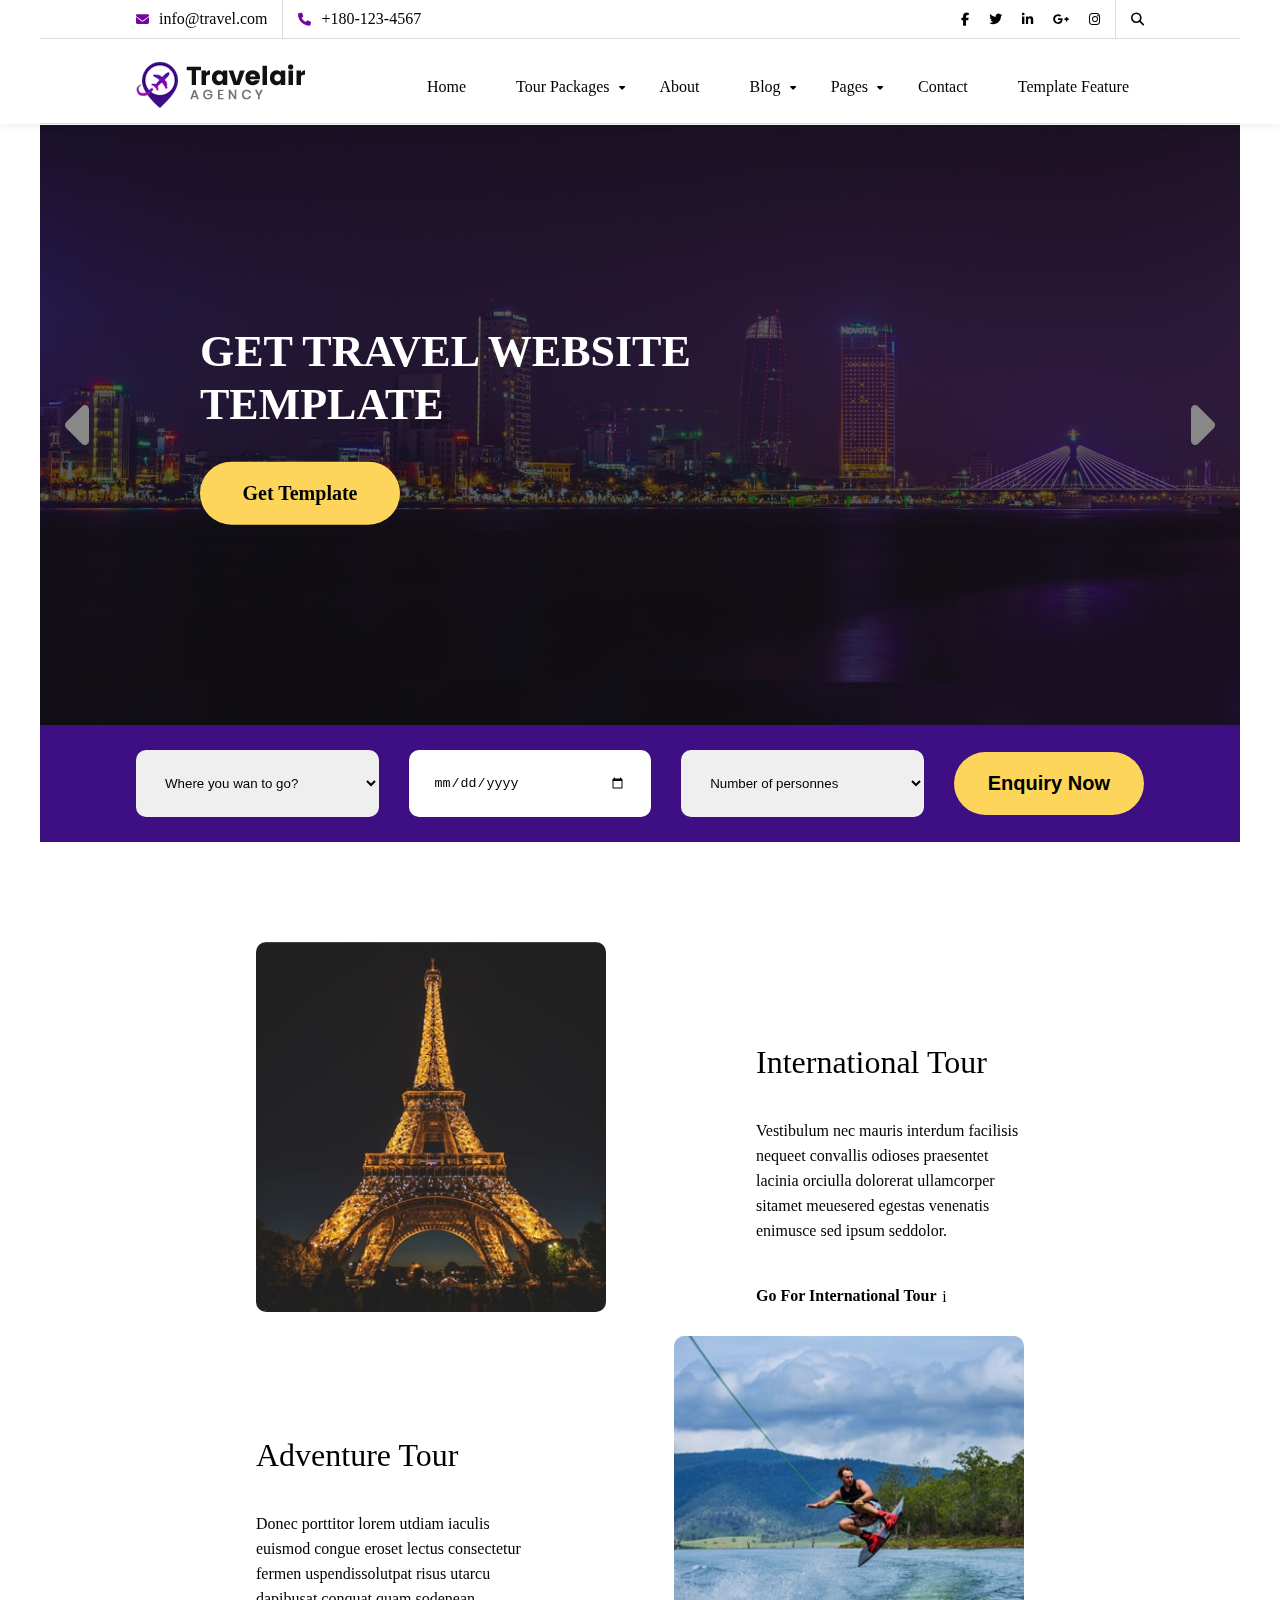
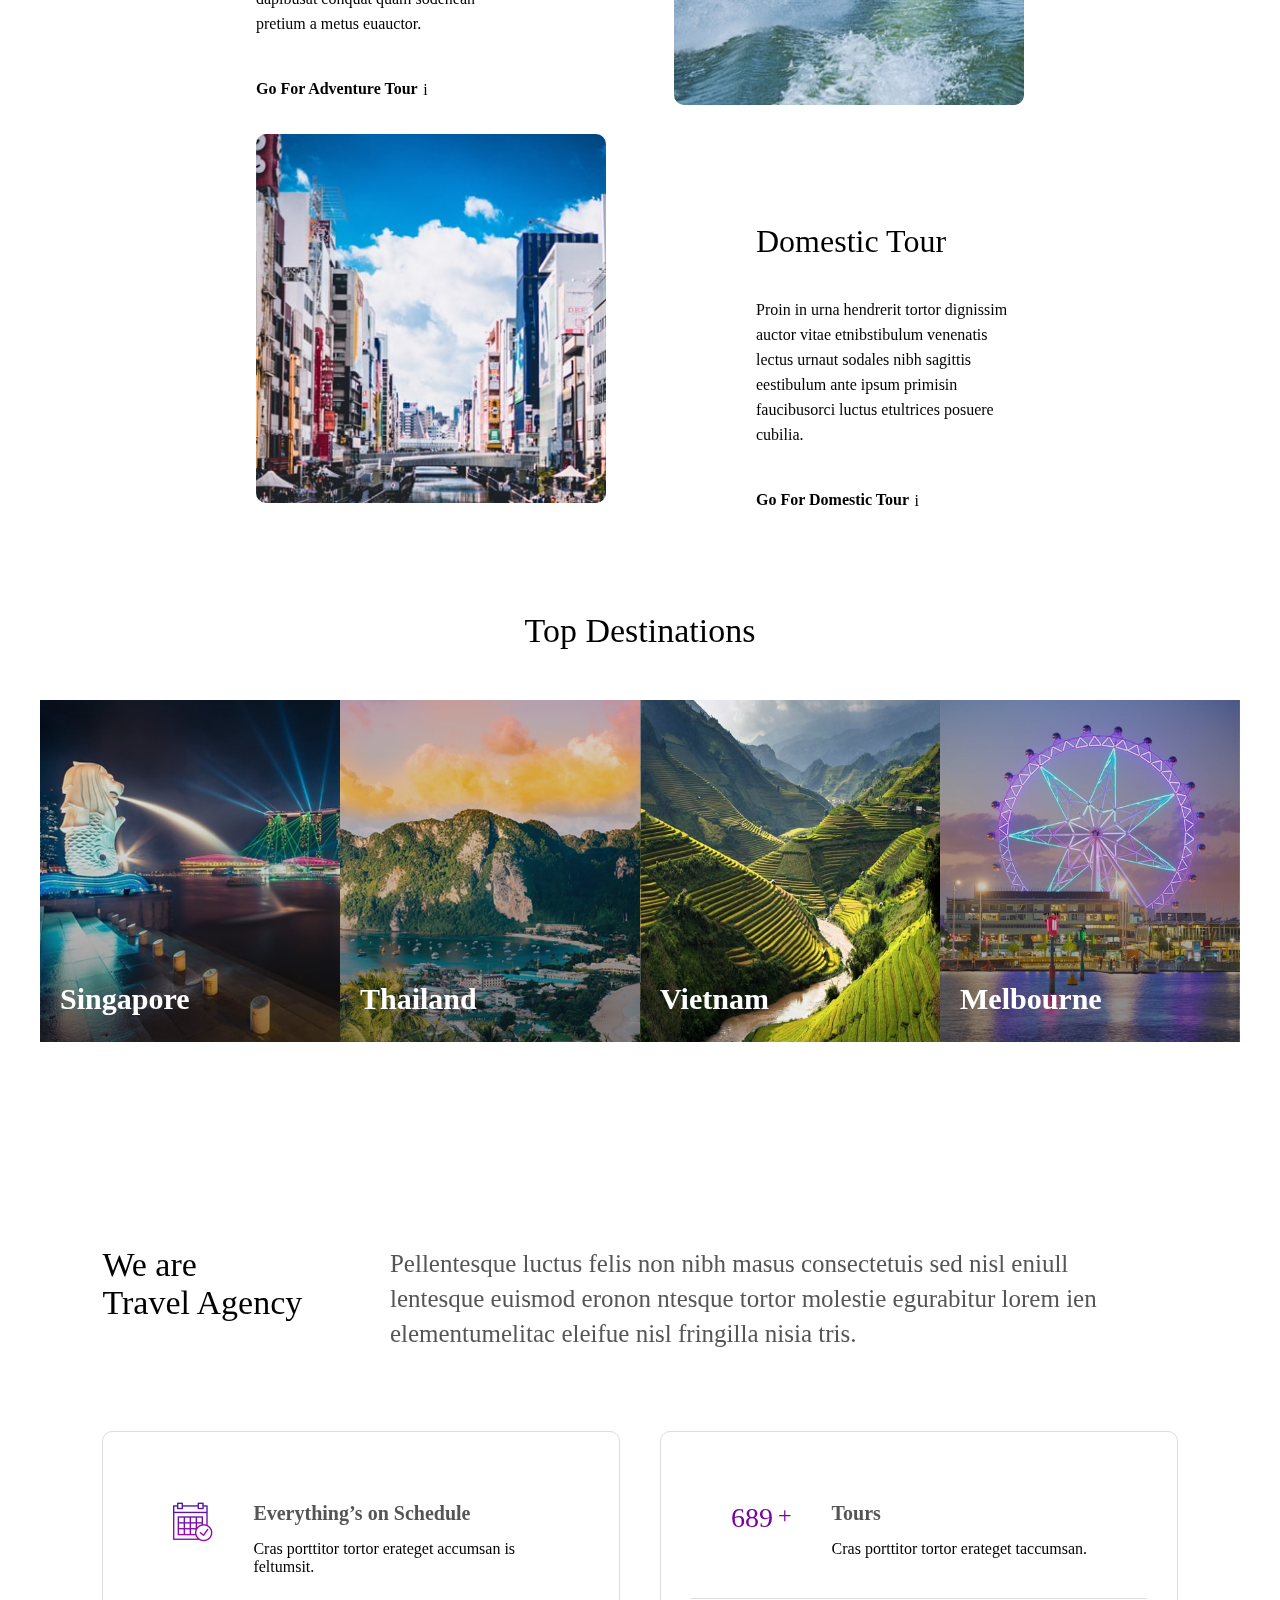
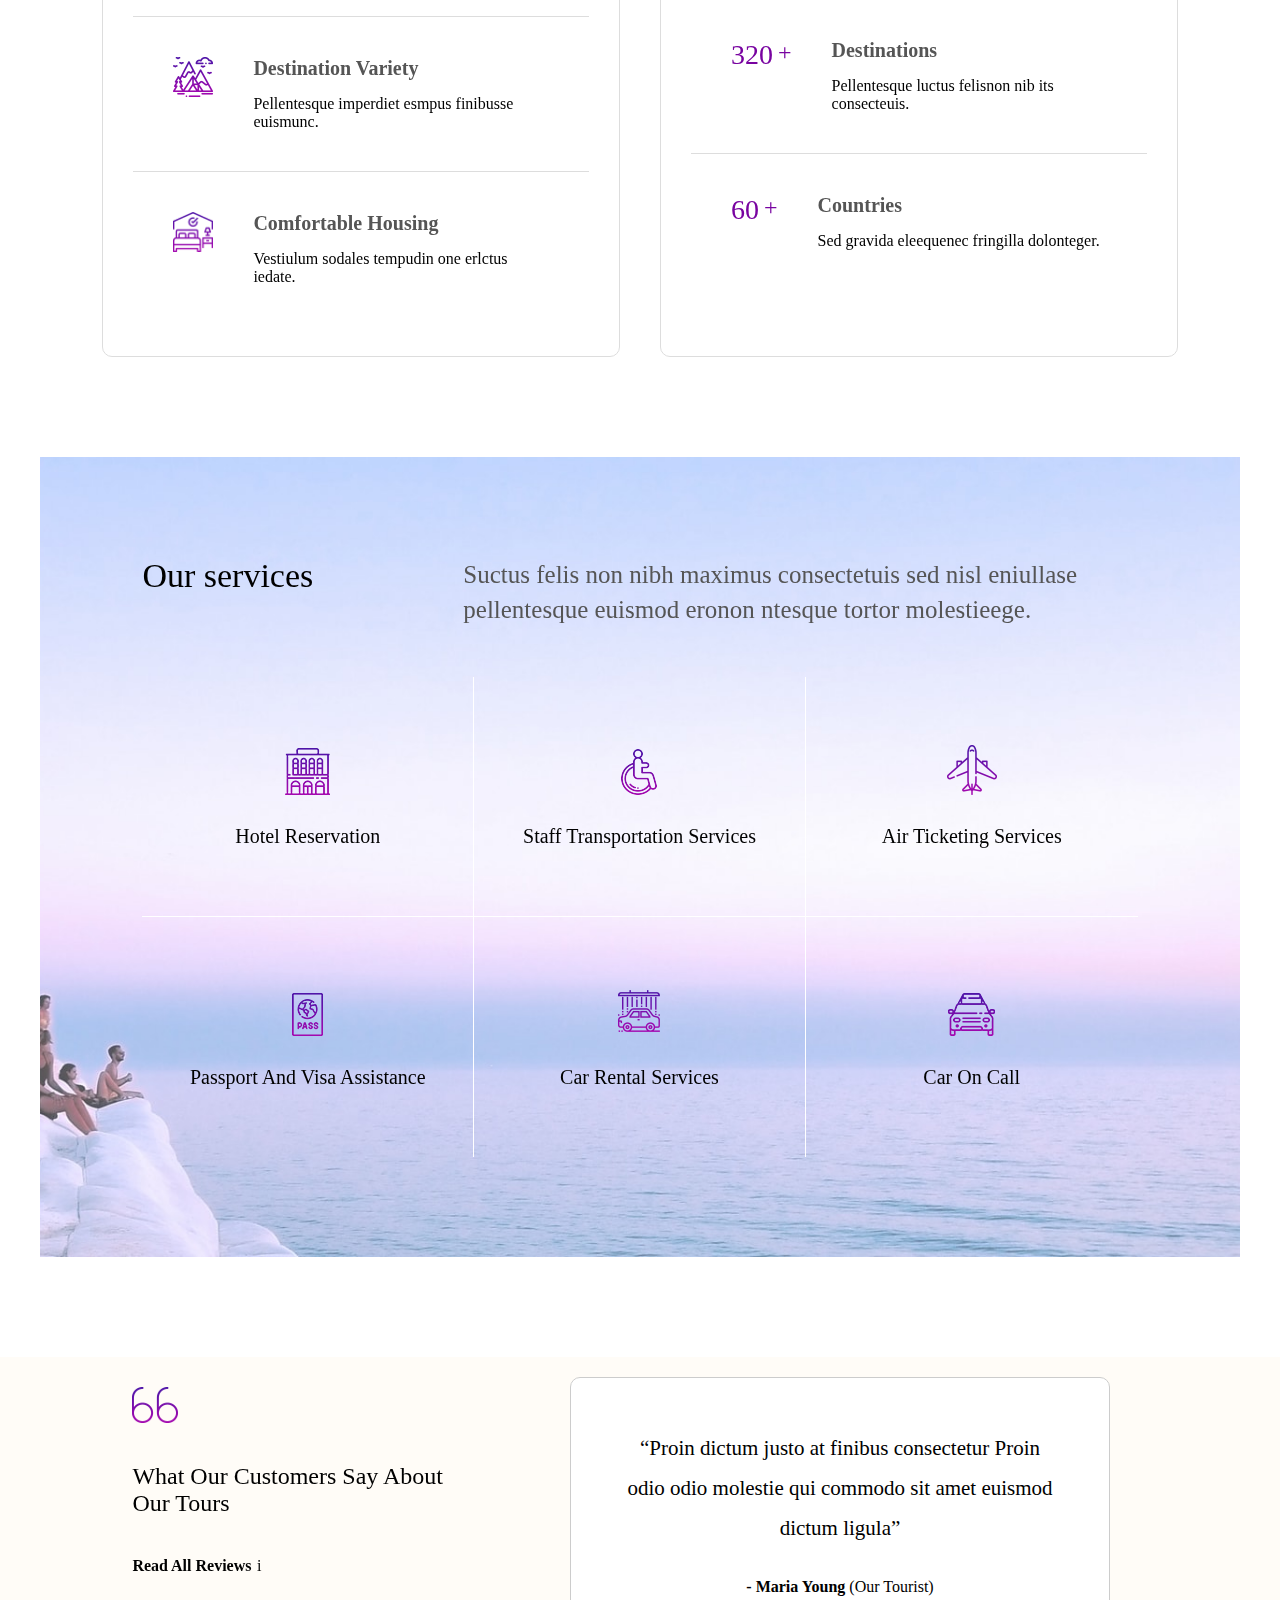
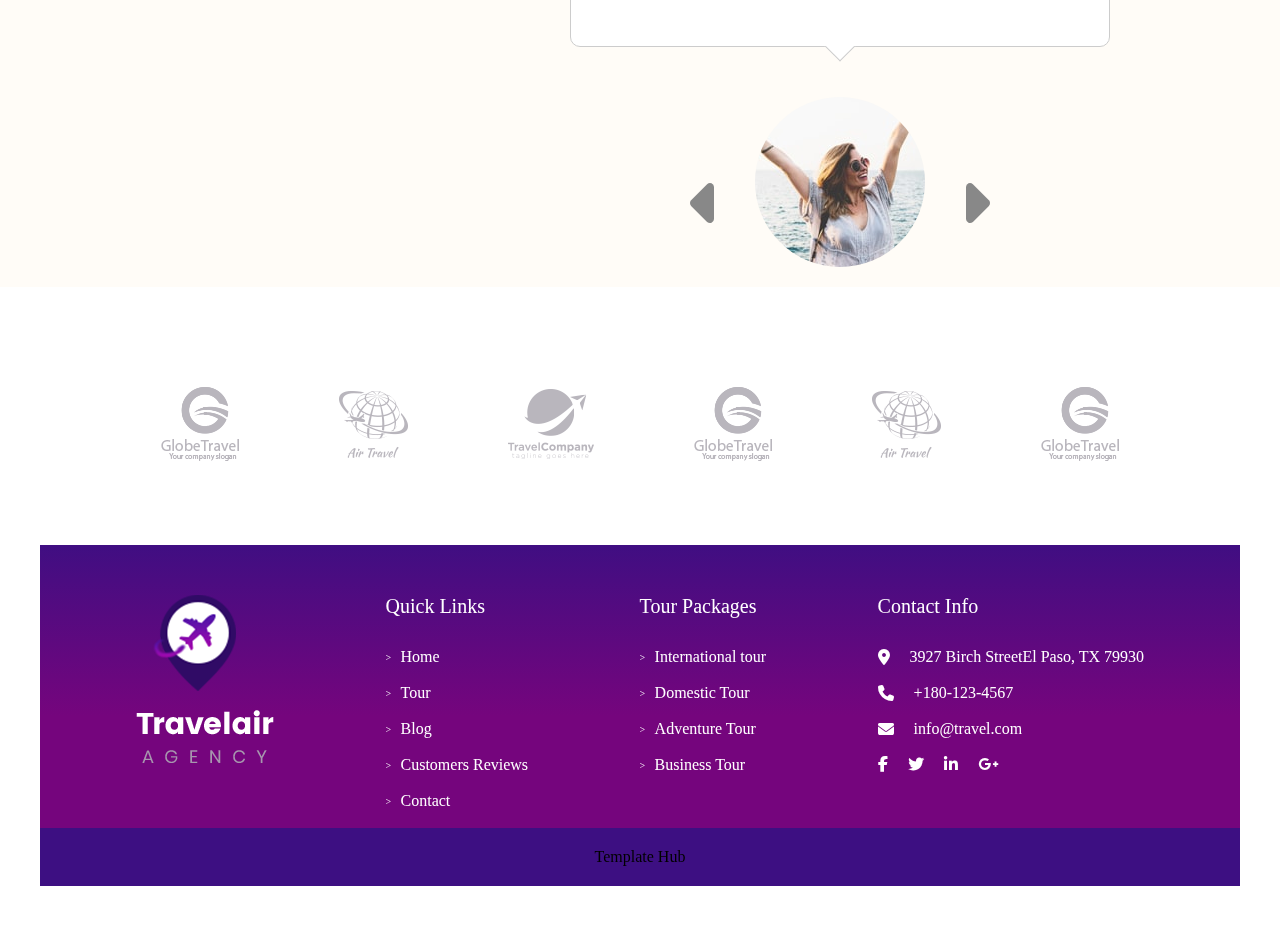
<file: index.html>
<!DOCTYPE html>
<html lang="en">
<head>
    <meta charset="UTF-8">
    <meta name="viewport" content="width=device-width, initial-scale=1.0">
    <title>Travelair Agency HTML Website Template</title>
    <link rel="stylesheet" href="./assets/font-awesome/css/all.css">
    <link rel="stylesheet" href="./assets/css/style.css">
</head>
<body>
    <header>
        <div class="contact-informations">
            <div class="mail-and-telephone">
                <div class="mail-info">
                    <i class="fa-solid fa-envelope"></i>
                    <span>info@travel.com</span>
                </div>
                <div class="phone-info">
                    <i class="fa-solid fa-phone"></i>
                    <span>+180-123-4567</span>
                </div>
            </div>
            <div class="social-informations">
                <div class="social-links">
                    <a href="#">
                        <i class="fa-brands fa-facebook-f"></i>
                    </a>
                    <a href="#">
                        <i class="fa-brands fa-twitter"></i>
                    </a>
                    <a href="#">
                        <i class="fa-brands fa-linkedin-in"></i>
                    </a>
                    <a href="#">
                        <i class="fa-brands fa-google-plus-g"></i>
                    </a>
                    <a href="#">
                        <i class="fa-brands fa-instagram"></i>
                    </a> 
                </div>
                <div class="search">
                    <i class="fa-solid fa-magnifying-glass" data-modal="#search-modal"></i>
                </div>
            </div>
        </div>
        <div id="navigation">
            <div class="logo">
                <a href="#">
                    <img src="./assets/images/logo.png" alt="Travelair logo">
                </a>
            </div>
            <nav>
                <ul>
                    <li>
                        <a href="#">Home</a>
                    </li>
                    <li class="dropdown-nav-link">
                        <a href="#">
                            Tour packages
                        </a>
                        <i class="fa fa-plus"></i>
                        <i class="fa fa-minus"></i>
                        <ul class="dropdown-menu">
                            <li>
                                <a href="#">Tour list</a>
                            </li>
                            <li>
                                <a href="#">Tour single</a>
                            </li>
                            <li>
                                <a href="#">Tour list single</a>
                            </li>
                        </ul>
                    </li>
                    <li>
                        <a href="#">About</a>
                    </li>
                    <li class="dropdown-nav-link">
                        <a href="#">Blog</a>
                        <i class="fa fa-plus"></i>
                        <i class="fa fa-minus"></i>
                        <ul class="dropdown-menu">
                            <li>
                                <a href="#">Blog default</a>
                            </li>
                            <li>
                                <a href="#">Blog single</a>
                            </li>
                        </ul>
                    </li>
                    <li class="dropdown-nav-link">
                        <a href="#">Pages</a>
                        <i class="fa fa-plus"></i>
                        <i class="fa fa-minus"></i>
                        <ul class="dropdown-menu">
                            <li>
                                <a href="#">Clients reviews</a>
                            </li>
                            <li>
                                <a href="#">Tour booking</a>
                            </li>
                            <li>
                                <a href="#">Tabs</a>
                            </li>
                            <li>
                                <a href="#">Accordions</a>
                            </li>
                            <li>
                                <a href="#">Gallery</a>
                            </li>
                            <li>
                                <a href="./404-page.html">404 page</a>
                            </li>
                            <li>
                                <a href="#">Call to actions</a>
                            </li>
                            <li>
                                <a href="#">Styleguide</a>
                            </li>
                        </ul>
                    </li>
                    <li>
                        <a href="#">Contact</a>
                    </li>
                    <li>
                        <a href="#">Template Feature</a>
                    </li>
                </ul>
            </nav>
        </div>
    </header>
    <section id="main-caroussel">
        <div class="caroussel">
            <i class="fa-solid fa-caret-left leftbtn"></i>
            <div class="caroussel-items">
                <div class="caroussel-item">
                    <img src="./assets/images/slider_1.jpg" alt="">
                    <div>
                        <h2>Get travel website template</h2>
                        <a href="#" class="orange-btn">Get template</a>
                    </div>
                </div>
                <div class="caroussel-item">
                    <img src="./assets/images/slider_2.jpg" alt="">
                    <div>
                        <h2>Travelair agency website template</h2>
                        <a href="#" class="orange-btn">Download template</a>
                    </div>
                </div>
                <div class="caroussel-item">
                    <img src="./assets/images/slider_3.jpg" alt="">
                    <div>
                        <h2>Bet tourist website template</h2>
                        <a href="#" class="orange-btn">View packages</a>
                    </div>
                </div>
            </div>
            <i class="fa-solid fa-caret-right rightbtn"></i>
        </div>
        <form action="#">
            <select id="travel-destination" name="destination">
                <option value="">Where you wan to go?</option>
                <option value="singapore">Singapore</option>
                <option value="thailand">Thailand</option>
                <option value="vietnam">Vietnam</option>
            </select>
            <input type="date" name="travel_date" id="travel_date">
            <select name="travel_number_personnes" id="travel_number_personnes">
                <option value="">Number of personnes</option>
                <option value="6">6</option>
                <option value="10">10</option>
                <option value="25">25</option>
            </select>
            <button type="submit" class="orange-btn">
                Enquiry now
            </button>
        </form>
    </section>
    <section id="touristics-icons">
        <div>
            <a href="#">
                <img src="./assets/images/tour_img_1.jpg" alt="">
            </a>
            <div>
                <h2>
                    <a href="#">International Tour</a>
                </h2>
                <p>
                    Vestibulum nec mauris interdum facilisis nequeet convallis 
                    odioses praesentet lacinia orciulla dolorerat ullamcorper 
                    sitamet meuesered egestas venenatis enimusce sed ipsum seddolor.
                </p>
                <a href="#">
                    Go For International Tour
                </a>
            </div>
        </div>
        <div>
            <div>
                <h2>
                    <a href="#">Adventure Tour</a>
                </h2>
                <p>
                    Donec porttitor lorem utdiam iaculis 
                    euismod congue eroset lectus consectetur 
                    fermen uspendissolutpat risus utarcu dapibusat 
                    conquat quam sodenean pretium a metus euauctor.
                </p>
                <a href="#">
                    Go For Adventure Tour
                </a>
            </div>
            <a href="#">
                <img src="./assets/images/tour_img_2.jpg" alt="">
            </a>
        </div>
        <div>
            <a href="#">
                <img src="./assets/images/tour_img_3.jpg" alt="">
            </a>
            <div>
                <h2>
                    <a href="#">Domestic Tour</a>
                </h2>
                <p>
                    Proin in urna hendrerit tortor dignissim 
                    auctor vitae etnibstibulum venenatis lectus 
                    urnaut sodales nibh sagittis eestibulum ante 
                    ipsum primisin faucibusorci luctus etultrices 
                    posuere cubilia.
                </p>
                <a href="#">
                    Go For Domestic Tour
                </a>
            </div>
        </div>
    </section>
    <section id="top-destinations-presentation">
        <h2>Top destinations</h2>
        <div>
            <div>
                <img src="./assets/images/destination_1.jpg" alt="Singapore">
                <p class="destination-name">
                    Singapore
                </p>
                <div class="destination-details">
                    <h4>Singapore</h4>
                    <ul>
                        <li>4 Nights / 3 days</li>
                        <li>3 star hotel</li>
                        <li>Breakfast and Dinner</li>
                    </ul>
                    <p class="price">
                        $1599
                    </p>
                    <a href="#">Gor for the singapore</a>
                </div>
            </div>
            <div>
                <img src="./assets/images/destination_2.jpg" alt="Singapore">
                <p class="destination-name">
                    Thailand
                </p>
                <div class="destination-details">
                    <h4>Singapore</h4>
                    <ul>
                        <li>4 Nights / 3 days</li>
                        <li>3 star hotel</li>
                        <li>Breakfast and Dinner</li>
                    </ul>
                    <p class="price">
                        $1599
                    </p>
                </div>
            </div>
            <div>
                <img src="./assets/images/destination_3.jpg" alt="Singapore">
                <p class="destination-name">
                    Vietnam
                </p>
                <div class="destination-details">
                    <h4>Singapore</h4>
                    <ul>
                        <li>4 Nights / 3 days</li>
                        <li>3 star hotel</li>
                        <li>Breakfast and Dinner</li>
                    </ul>
                    <p class="price">
                        $1599
                    </p>
                </div>
            </div>
            <div>
                <img src="./assets/images/destination_4.jpg" alt="Singapore">
                <p class="destination-name">
                    Melbourne
                </p>
                <div class="destination-details">
                    <h4>Singapore</h4>
                    <ul>
                        <li>4 Nights / 3 days</li>
                        <li>3 star hotel</li>
                        <li>Breakfast and Dinner</li>
                    </ul>
                    <p class="price">
                        $1599
                    </p>
                </div>
            </div>
        </div>
    </section>
    <section id="about-us">
        <div>
            <h2>We are <br>Travel Agency</h2>
            <div class="paragraphe">
                <p>Pellentesque luctus felis non nibh masus 
                    consectetuis sed nisl eniull lentesque euismod 
                    eronon ntesque tortor molestie egurabitur lorem 
                    ien elementumelitac eleifue nisl fringilla nisia tris.</p>
            </div>
        </div>
        <div class="why-choose-us">
            <div>
                <div>
                    <img src="./assets/images/calendar.png" alt="">
                    <div>
                        <h3>Everything’s on Schedule</h3>
                        <p>Cras porttitor tortor erateget accumsan is feltumsit.</p>
                    </div>
                </div>
                <div>
                    <img src="./assets/images/adventure.png" alt="">
                    <div>
                        <h3>Destination Variety</h3>
                        <p>Pellentesque imperdiet esmpus finibusse euismunc.</p>
                    </div>
                </div>
                <div>
                    <img src="./assets/images/hotel.png" alt="">
                    <div>
                        <h3>Comfortable Housing</h3>
                        <p>Vestiulum sodales tempudin one erlctus iedate.</p>
                    </div>
                </div>
            </div>
            <div>
                <div>
                    <span class="number">689<span class="plus-signe">+</span></span>
                    <div>
                        <h3>Tours</h3>
                        <p>Cras porttitor tortor erateget taccumsan.</p>
                    </div>
                </div>
                <div>
                    <span class="number">320<span class="plus-signe">+</span></span>
                    <div>
                        <h3>Destinations</h3>
                        <p>Pellentesque luctus felisnon nib its consecteuis.</p>
                    </div>
                </div>
                <div>
                    <span class="number">60<span class="plus-signe">+</span></span>
                    <div>
                        <h3>Countries</h3>
                        <p>Sed gravida eleequenec fringilla dolonteger.</p>
                    </div>
                </div>
            </div>
        </div>
    </section>
    <section id="ourservices">
        <div class="header">
            <h2>Our services</h2>
            <div>
                <p>
                    Suctus felis non nibh maximus consectetuis 
                    sed nisl eniullase pellentesque euismod eronon 
                    ntesque tortor molestieege.
                </p>
            </div>
        </div>
        <div class="services">
            <div class="service">
                <img src="./assets/images/hotel_1.png" alt="Hotel reservation">
                <h4>Hotel reservation</h4>
            </div>
            <div class="service">
                <img src="./assets/images/disability.png" alt="Staff Transportation Services">
                <h4>Staff Transportation Services</h4>
            </div>
            <div class="service">
                <img src="./assets/images/airplane.png" alt="Air Ticketing Services">
                <h4>Air Ticketing Services</h4>
            </div>
            <div class="service">
                <img src="./assets/images/passport.png" alt="Passport and Visa Assistance">
                <h4>Passport and Visa Assistance</h4>
            </div>
            <div class="service">
                <img src="./assets/images/car_wash.png" alt="Car Rental Services">
                <h4>Car Rental Services</h4>
            </div>
            <div class="service">
                <img src="./assets/images/car.png" alt="HCar on Call">
                <h4>Car on Call</h4>
            </div>
        </div>
    </section>
    <section id="comments">
        <div class="left">
            <img src="./assets/images/left_quote.png" alt="">
            <h2>What Our Customers Say About Our Tours</h2>
            <a href="#">Read All Reviews</a>
        </div>
        <div class="caroussel-container">
            <div class="caroussel">
                <i class="fa-solid fa-caret-left leftbtn"></i>
                <div class="caroussel-items">
                    <div class="caroussel-item">
                        <div class="comment">
                            <p class="content">
                                “Proin dictum justo at finibus 
                                consectetur Proin odio odio molestie 
                                qui commodo sit amet euismod dictum 
                                ligula”
                            </p>
                            <p class="author">
                                <strong class="author-name">
                                    - Maria Young
                                </strong>
                                <span class="author-title">
                                    (Our Tourist)
                                </span>
                            </p>
                        </div>
                        <img src="./assets/images/testi_img_1.jpg" alt="">
                    </div>
                    <div class="caroussel-item">
                        <div class="comment">
                            <p class="content">
                                “Proin dictum justo at finibus consectetur 
                                Proin odio odio molestie qui commodo sit 
                                amet euismod dictum ligula”
                            </p>
                            <p class="author">
                                <strong class="author-name">
                                    - Maria Young
                                </strong>
                                <span class="author-title">
                                    (Our Tourist)
                                </span>
                            </p>
                        </div>
                        <img src="./assets/images/testi_img_2.jpg" alt="">
                    </div>
                    <div class="caroussel-item">
                        <div class="comment">
                            <p class="content">
                                “Crasin leo arcuiquamnec elementum 
                                erossed tincidunt dolroin tristiquecongue 
                                Inaex pharetra euismod duieget”
                            </p>
                            <p class="author">
                                <strong class="author-name">
                                    - Maria Young
                                </strong>
                                <span class="author-title">
                                    (Our Tourist)
                                </span>
                            </p>
                        </div>
                        <img src="./assets/images/testi_img_3.jpg" alt="">
                    </div>
                </div>
                <i class="fa-solid fa-caret-right rightbtn"></i>
            </div>
        </div>
    </section>
    <div id="patners-logo">
        <a href="#">
            <img src="./assets/images/dummy_logo_1.png" alt="">
        </a>
        <a href="#">
            <img src="./assets/images/dummy_logo_2.png" alt="">
        </a>
        <a href="#">
            <img src="./assets/images/dummy_logo_3.png" alt="">
        </a>
        <a href="#">
            <img src="./assets/images/dummy_logo_4.png" alt="">
        </a>
        <a href="#">
            <img src="./assets/images/dummy_logo_2.png" alt="">
        </a>
        <a href="#">
            <img src="./assets/images/dummy_logo_1.png" alt="">
        </a>
    </div>
    <footer>
        <div class="links">
            <img src="./assets/images/ft_logo.png" alt="logo Travelair Agency">
            <div>
                <h3>Quick Links</h3>
                <ul>
                    <li><a href="#">Home</a></li>
                    <li><a href="#">Tour</a></li>
                    <li><a href="#">Blog</a></li>
                    <li><a href="#">Customers Reviews</a></li>
                    <li><a href="#">Contact</a></li>
                </ul>
            </div>
            <div>
                <h3>Tour Packages</h3>
                <ul>
                    <li><a href="#">International tour</a></li>
                    <li><a href="#">Domestic Tour</a></li>
                    <li><a href="#">Adventure Tour</a></li>
                    <li><a href="#">Business Tour</a></li>
                </ul>
            </div>
            <div>
                <h3>Contact Info</h3>
                <ul>
                    <li>
                        <i class="fa-solid fa-location-dot"></i>
                        <span>
                            3927 Birch StreetEl Paso, TX 79930
                        </span>                        
                    </li>
                    <li>
                        <i class="fa-solid fa-phone"></i>
                        <span>
                            +180-123-4567
                        </span>  
                    </li>
                    <li>
                        <i class="fa-solid fa-envelope"></i>
                        <span>
                            info@travel.com
                        </span> 
                    </li>
                    <li class="social-links-container">
                        <a href="#"><i class="fa-brands fa-facebook-f"></i></a>
                        <a href="#"><i class="fa-brands fa-twitter"></i></a>
                        <a href="#"><i class="fa-brands fa-linkedin-in"></i></a>
                        <a href="#"><i class="fa-brands fa-google-plus-g"></i></a>
                    </li>
                </ul>
            </div>
        </div>
        <div class="copyright">
            <a href="#">Template Hub</a>
        </div>
    </footer>


    <div class="modal-outer" id="search-modal">
        <div class="modal">
            <input type="text" placeholder="Find here">
            <button type="button" class="orange-btn close-btn">
                Close
            </button>
        </div>
    </div>
    <script src="./assets/js/caroussel.js"></script>
    <script src="./assets/js/modal.js"></script>
    <script src="./assets/js/navbar.js"></script>
</body>
</html>
</file>
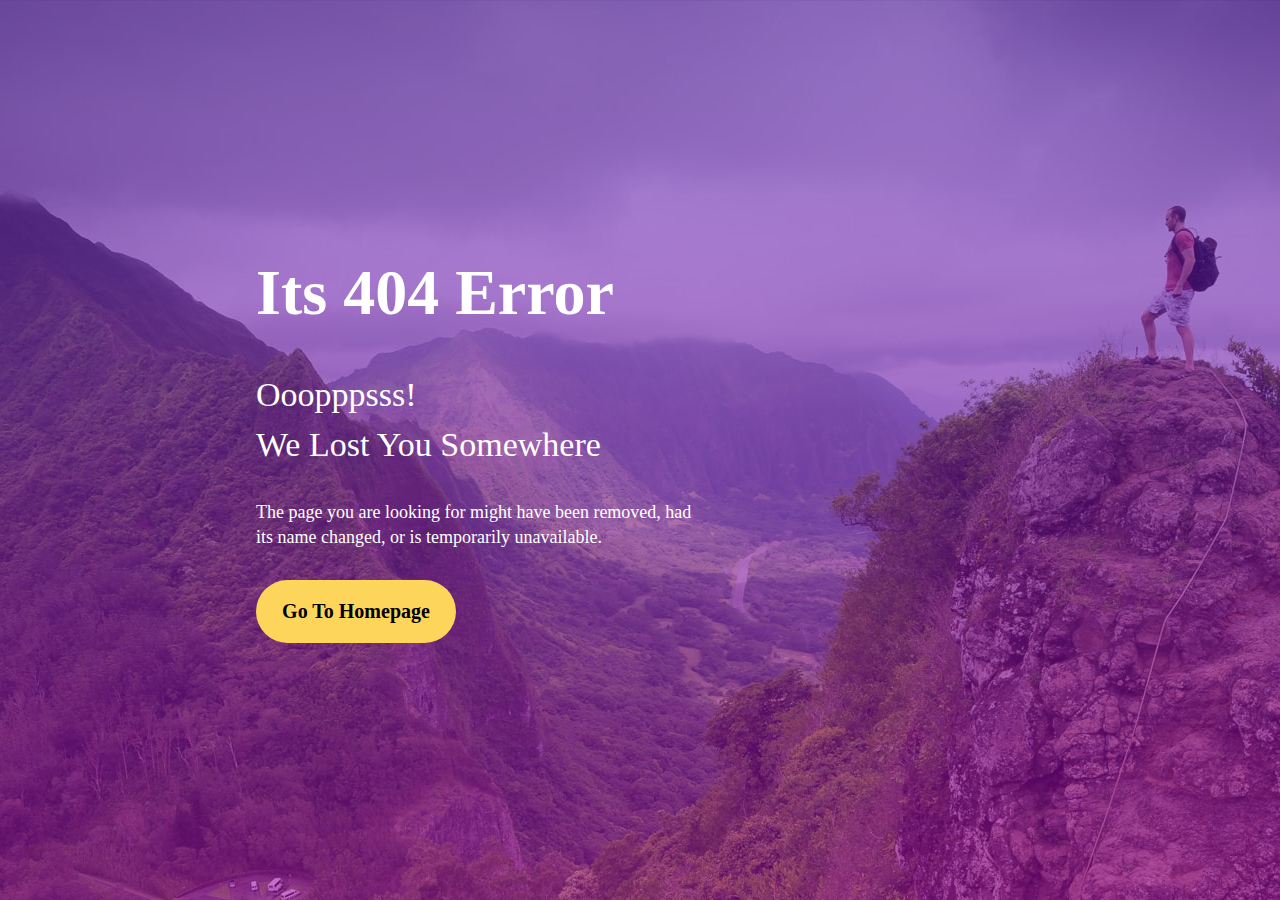
<file: 404-page.html>
<!DOCTYPE html>
<html lang="fr">
<head>
    <meta charset="UTF-8">
    <meta name="viewport" content="width=device-width, initial-scale=1.0">
    <title>404 Not Found</title>
    <link rel="stylesheet" href="./assets/css/404.css">
</head>
<body>
    <div>
        <h1>Its 404 Error</h1>
        <h3>Ooopppsss! <br>We Lost You Somewhere</h3>
        <p>The page you are looking for might have been removed, had its name changed, or is temporarily unavailable.</p>
        <a href="./index.html" class="orange-btn">
            Go To Homepage
        </a>
    </div>
</body>
</html>
</file>
<file: assets/css/style.css>
*{
    padding: 0;
    margin: 0;
    box-sizing: border-box;
}
:root{
    --section-padding : 40px;
    --inline-padding : 202px;
    --header-div-border-color : #ddd;
    --var-purple-color : #7803A0;
    --shadow-color : rgba(0, 0, 0, 0.1);
    --orange-color: #FCD55A;
    --orange-color-hover : #fcc614;
    --tour-link-hover : #351565;
    --new-section-margin-top: 140px;
}
.orange-btn{
    padding: 20px;
    display: inline-block;
    width: 200px !important;
    text-align: center;
    border: none;
    background-color: var(--orange-color);
    font-size: 20px;
    text-transform: capitalize;
    border-radius: 50px;
    font-weight: bold;
    cursor: pointer;
}
.orange-btn:active{
    background-color: #0062CC;
    box-shadow: 0 0 5px #0062CC;
    color: #fff;
    transition: 0.5s ease;
}
.orange-btn:hover{
    background-color: var(--orange-color-hover);
    transition: 0.5s ease;
}
a{
    color: #000;
    text-decoration: none;
}
body{
    max-width: 1920px;
    margin-inline: auto;
    font-size: 16px;
    padding-top: 125px;
    scroll-behavior: smooth;
    overflow-x: hidden;
}
header{
    position: fixed;
    width: 100%;
    /* height: 140px; */
    max-width: 1920px;
    top: 0;
    left: auto;
    right: auto;
    padding-inline: var(--section-padding);
    z-index: 100;
    background-color: #fff;
    box-shadow: 0 0 10px var(--shadow-color);
}
header div{
    display: flex;
    align-items: center;
}
header .contact-informations{
    justify-content: space-between;
    padding-inline: var(--inline-padding);
    border-bottom: 1px solid var(--header-div-border-color);
}
header .contact-informations i{
    font-size: 13px;
}
header .contact-informations .mail-and-telephone i{
    color: var(--var-purple-color);
}
header .contact-informations .mail-and-telephone,
header .contact-informations .social-informations{
    gap: 15px;
}
header .contact-informations .mail-and-telephone div,
header .contact-informations .social-informations div{
    gap: 10px;
    padding-block: 10px;
}
header .contact-informations .social-informations div.search i{
    cursor: pointer;
}
header .contact-informations .mail-and-telephone .mail-info,
header .social-informations .social-links{
    padding-right: 15px;
    border-right: 1px solid var(--header-div-border-color);
}
header .contact-informations .social-informations .social-links{
    gap: 20px;
}
header #navigation{
    justify-content: space-between;
    padding-inline: var(--inline-padding);
    padding-top: 12px;
    border-bottom: 1px solid var(--header-div-border-color);
}
header #navigation .logo img{
    width: 169px;
    height: 46px;
}
header #navigation nav ul{
    list-style: none;
}
header #navigation nav > ul{
    display: flex;
    align-items: center;
    gap: 20px;
}

header #navigation nav > ul > li{
    /* padding-top: 15px; */
    padding-block: 27px;
}
header #navigation nav  ul li a{
    padding-inline: 15px;
}
header #navigation nav .dropdown-nav-link,
header #navigation nav .dropdown-nav-link > a{
    position: relative;
    text-transform: capitalize;
}
header #navigation nav .dropdown-nav-link > a::before{
    position: absolute;
    font-family: FontAwesome;
    content: "\f0d7";
    font-size: 10px;
    top: 50%;
    right: 0px;
    transform: translateY(-50%);
    text-transform: none;
}
header #navigation nav .dropdown-nav-link ul{
    position: absolute;
    top: 70px;
    left: 0;
    display: flex;
    justify-content: center;
    flex-direction: column;
    visibility: hidden;
    box-shadow: 0 0 10px var(--shadow-color);
    background-color: #fff;
}
header #navigation nav .dropdown-nav-link:hover ul{
    /* display: flex; */
    visibility: visible;
}
header #navigation nav .dropdown-nav-link ul li{
    width: 200px;
}
header #navigation nav .dropdown-nav-link ul li{
    height: 0;
    opacity: 0;
    /* transition: 0.25s ease; */
    padding-inline: 15px;
    border-bottom: 1px solid var(--header-div-border-color);
}
header #navigation nav .dropdown-nav-link ul li:first-child{
    border-top: 1px solid var(--header-div-border-color);
}
header #navigation nav .dropdown-nav-link ul li:last-child{
    padding: 15px 20px;
    opacity: 1;
    height: auto;
}
header #navigation nav .dropdown-nav-link:hover ul li:not(:last-child) {
    padding-block:20px;
    opacity: 1;
    height: auto;
    transition: 0.25s ease;
}
header #navigation nav .dropdown-nav-link ul li:hover{
    background-color: #3D0F82;  
    transition: 0.5s ease;
}
header #navigation nav .dropdown-nav-link ul li:hover a{
    color: #fff;
    transition: 0.5s ease;
}
header #navigation nav .dropdown-nav-link i{
    display: none;
}
section#main-caroussel{
    padding-inline: var(--section-padding);
    overflow: hidden;
}
section#main-caroussel .caroussel .caroussel-items{
    display: flex;
    align-items: center;
    overflow-x: hidden;
    scroll-behavior: smooth;
}
.caroussel .caroussel-items.scrolling{
    scroll-behavior: auto !important;
    /* scroll-snap-type: none; */
}
section#main-caroussel .caroussel,
section#main-caroussel .caroussel .caroussel-items .caroussel-item{
    position: relative;
}
section#main-caroussel .caroussel .caroussel-items .caroussel-item img{
    width: 100%;
    height: 100% !important;
    object-fit: cover;
}
.caroussel i{
    position: absolute;
    font-size: 4em;
    color: #888;
    transform: translateY(-50%);
    cursor: pointer;
    z-index: 5;
}
.caroussel i:hover{
    color: #fff;
    transition: 0.5s ease;
}
section#main-caroussel .caroussel i{
    top: 50%;
}
section#main-caroussel .caroussel i:first-child{
    left: 25px;
}
section#main-caroussel .caroussel i:last-child{
    right: 25px;
}
section#main-caroussel .caroussel .caroussel-items .caroussel-item > div{
    position: absolute;
    left: 160px;
    top: 50%;
    transform: translateY(-50%);
    color: #fff;
    max-width: 500px;
}
section#main-caroussel .caroussel .caroussel-items .caroussel-item > div h2{
    text-transform: uppercase;
    line-height: 1.2em;
    font-size: 44px;
}
section#main-caroussel .caroussel .caroussel-items .caroussel-item > div .orange-btn{
    margin-top: 30px;
}
section#main-caroussel .caroussel .caroussel-items .caroussel-item{
    min-width: 100%;
    max-width: 100%;
    height: 80vh;
    max-height: 600px;
    overflow: hidden;
}
section#main-caroussel form{
    background-color: #3D0F82;
    padding-inline: var(--inline-padding);
    padding-block: 25px;
    display: flex;
    align-items: center;
    justify-content: center;
    gap: 30px;
}
section#main-caroussel form select,input{
    width: 255px;
    padding: 25px;
    border-radius: 10px;
    border: none;
    outline: none;
}
section#touristics-icons{
    margin-top: var(--new-section-margin-top);
    padding-inline: 20%;
    margin-inline: auto;
}
section#touristics-icons > div{
    display: flex;
    align-items: center;
    /* justify-content: space-between; */
    gap: 150px;
    margin-bottom: 20px;
}
section#touristics-icons > div > div{
    max-width: 430px;
    display: flex;
    justify-content: space-around;
    flex-direction: column;
    gap: 40px;
    line-height: 25px;
    margin-top: 100px;
}
section#touristics-icons > div > div > a{
    font-weight: bold;
    position: relative;
    width: fit-content;
    padding-right: 10px;
}
section#touristics-icons > div > div > a::before{
    position: absolute;
    content: "i";
    right: 0;
    top: 50%;
    transform: translateY(-50%);
    font-weight: normal;
}
section#touristics-icons > div > div h2 a{
    font-size: 32px;
    font-weight: 500;
    text-transform: capitalize;
}
section#touristics-icons > div > a{
    position: relative;
}
section#touristics-icons > div > a::before {
    position: absolute;
    content: "";
    top: 0;
    left: 0;
    right: 0;
    bottom: 0;
    background-color: transparent;
    z-index: 0;
    border-radius: 10px;
}
section#touristics-icons > div > a:hover::before {
    background-color: var(--tour-link-hover);
    opacity: 0.75;
}
section#touristics-icons > div > a img{
    width: 350px;
    object-fit: cover;
    border-radius: 10px;
}
section#top-destinations-presentation{
    padding-inline: var(--section-padding);
    margin-top: var(--new-section-margin-top);
}
section#top-destinations-presentation h2{
    font-size: 34px;
    text-transform: capitalize;
    font-weight: 500;
    text-align: center;
    margin-bottom: 50px;
}
section#top-destinations-presentation > div{
    display: flex;
    align-items: center;
    justify-content: center;
}
section#top-destinations-presentation > div > div > img{
    width: 100%;
    height: 100%;
    object-fit: cover;
    /* max-width: 360px; */
}
section#top-destinations-presentation > div > div{
    position: relative;
}
section#top-destinations-presentation > div > div::before{
    position: absolute;
    top: 0;
    left: 0;
    right: 0;
    bottom: 0;
    content: "";
    transition: 0.5s ease;
}
section#top-destinations-presentation > div > div:hover:before{
    background-color: rgba(0, 0, 0, 0.6);
    transition: 0.5s ease;
}
section#top-destinations-presentation > div > div .destination-name{
    position: absolute;
    bottom: 30px;
    left: 20px;
    color: #fff;
    font-weight: bold;
    font-size: 30px;
    opacity: 1;
    transition: 0.2s ease;
    /* z-index: 3; */
}
section#top-destinations-presentation > div > div:hover .destination-name{
    left: 0px;
    opacity: 0;
    transition: 0.2s ease;
}
section#top-destinations-presentation > div > div .destination-details{
    position: absolute;
    top:20%;
    left: 0;
    bottom: 0;
    right: 0;
    display: flex;
    justify-content: center;
    flex-direction: column;
    padding-left: 20px;
    gap: 30px;
    color: #fff;
    font-size: 18px;
    display: none;
}
section#top-destinations-presentation > div > div:hover .destination-details{
    display: flex;
}
section#top-destinations-presentation > div > div .destination-details h4{
    font-size: 25px;
}
section#top-destinations-presentation > div > div .destination-details a{
    color: #fff;
    font-size: 18px;
    position: relative;
    width: fit-content;
    padding-right: 10px;
}
section#top-destinations-presentation > div > div .destination-details a::before{
    position: absolute;
    top: 50%;
    right: 0;
    content: "i";
    transform: translateY(-50%);
}
section#top-destinations-presentation > div > div .destination-details ul {
    list-style: none;
    display: flex;
    flex-direction: column;
    gap: 10px;
}
section#top-destinations-presentation > div > div .destination-details .price{
    font-size: 30px;
}
section#top-destinations-presentation > div > div .destination-details ul li{
    position: relative;
    padding-left: 15px;
}
section#top-destinations-presentation > div > div .destination-details ul li::before{
    position: absolute;
    top: 50%;
    left: 0;
    content: "i";
    transform: translateY(-50%);
}
section#about-us{
    padding-inline: var(--inline-padding);
    margin-top: var(--new-section-margin-top);
    padding-top: 100px;
}
section#about-us > div{
    display: flex;
    justify-content: space-between;
    gap: 40px;
    margin-bottom: 80px;
}
section#about-us h2{
    font-size: 34px;
    font-weight: 500;
    /* flex: 1; */
}
section#about-us > div > div.paragraphe{
    flex: 1;
}
section#about-us > div > div.paragraphe p{
    max-width: 740px;
    font-size: 25px;
    color: #555;
    line-height: 35px;
    margin-inline: auto;
}
section#about-us div.why-choose-us > div{
    padding: 30px;
    border: 1px solid var(--header-div-border-color);
    flex: 1;
    border-radius:10px;
}
section#about-us div.why-choose-us > div > div{
    padding: 40px;
    border-bottom: 1px solid var(--header-div-border-color);
    display: flex;
    gap: 40px;
}
section#about-us div.why-choose-us > div > div img{
    width: 40px;
    height: 40px;
    object-fit: cover;
}
section#about-us div.why-choose-us > div > div:last-child{
    border-bottom: none;
}
section#about-us div.why-choose-us > div > div h3{
    font-size: 20px;
    color: #555;
    margin-bottom: 15px;
}
section#about-us div.why-choose-us > div > div span.number{
    font-size: 28px;
    color: var(--var-purple-color);
    display: flex;
    gap: 5px;
}
section#about-us div.why-choose-us > div > div span.number span.plus-signe{
    font-size: 24px;
}
section#ourservices{
    margin-inline: var(--section-padding);
    padding-inline: var(--inline-padding);
    margin-top: var(--new-section-margin-top);
    padding-block: 100px;
    background-image: url(../images/service_wrapper.jpg);
    background-size: cover;
    background-repeat: no-repeat;
    background-position: center;
}
section#ourservices > div.header{
    display: flex;
    justify-content: space-around;
    gap: 150px;
}
section#ourservices h2{
    font-size: 34px;
    font-weight: 500;
}
section#ourservices > div.header > div{
    flex: 1;
}
section#ourservices > div.header > div > p{
    max-width: 800px;
    font-size: 25px;
    color: #555;
    line-height: 35px;
    margin-inline: auto;
}
section#ourservices .services{
    margin-top: 50px;
    display: flex;
    align-items: center;
    justify-content: center;
    gap: 0;
    flex-wrap: wrap;
}
section#ourservices .services .service{
    flex: 0 0 33.33%;
    height: 240px;
    overflow: hidden;
    display: flex;
    align-items: center;
    justify-content: center;
    flex-direction: column;
    gap: 30px;
    transition: 0.5s ease;
}
section#ourservices .services .service img{
    width: 50px;
    height: 50px;
}
section#ourservices .services .service h4{
    font-size: 20px;
    font-weight: 500;
    text-transform: capitalize;
}
section#ourservices .services .service:hover{
    background-color: #fff;
    transition: 1s ease;
}
section#ourservices .services .service:nth-child(1),
section#ourservices .services .service:nth-child(2),
section#ourservices .services .service:nth-child(3){
    border-bottom: 1px solid #fff;
}
section#ourservices .services .service:nth-child(1),
section#ourservices .services .service:nth-child(2),
section#ourservices .services .service:nth-child(4),
section#ourservices .services .service:nth-child(5){
    border-right: 1px solid #fff;
}
section#comments{
    padding-inline: var(--inline-padding);
    margin-top: var(--new-section-margin-top);
    display: flex;
    background-color: #FFFCF7;
}
section#comments .left{
    display: flex;
    /* justify-content: center; */
    flex-direction: column;
    gap: 40px;
    width: 400px;
    padding: 30px;
}
section#comments .left img{
    width: 46px;
    height: 36px;
}
section#comments .left h2{
    font-weight: 34px;
    font-weight: 500;
    /* max-width: 220px; */
}
section#comments .left a{
    position: relative;
    font-weight: bold;
    padding-right: 10px;
    width: fit-content;
}
section#comments .left a::before{
    position: absolute;
    font-weight: normal;
    top: 50%;
    right: 0;
    transform: translateY(-50%);
    content: "i";
}
section#comments .caroussel-container{
    flex: 1;
    /* background-color: red; */
    padding: 20px;
}
section#comments .caroussel-container .caroussel{
    width: 540px;
    overflow: hidden;
    margin: auto;
    position: relative;
}
section#comments .caroussel-container .caroussel i:hover{
    color: var(--var-purple-color);
}
section#comments .caroussel-container .caroussel i{
    bottom: 0;
}
section#comments .caroussel-container .caroussel i:first-child{
    left: 120px;
}
section#comments .caroussel-container .caroussel i:last-child{
    right: 120px;
}
section#comments .caroussel-container .caroussel .caroussel-items{
    display: flex;
    overflow-x: hidden;
    scroll-behavior: smooth;
}
section#comments .caroussel-container .caroussel .caroussel-items .caroussel-item{
    display: flex;
    align-items: center;
    justify-content: center;
    flex-direction: column;
    gap: 50px;
    border-radius: 10px;
    min-width: 540px;
    max-width: 540px;
}
section#comments .caroussel-container .caroussel .caroussel-items .caroussel-item .comment{
    background-color: #fff;
    padding: 50px;
    border-radius: 10px;
    border: 1px solid #ccc;
    position: relative;
}
section#comments .caroussel-container .caroussel .caroussel-items .caroussel-item .comment::after{
    position: absolute;
    left: 50%;
    bottom: 0;
    content: "";
    transform: translate(-50%,50%) rotate(45deg);
    background-color: #fff;
    width: 20px;
    height: 20px;
    border: 1px solid #ccc;
    border-left-color: transparent;
    border-top-color: transparent;
}
section#comments .caroussel-container .caroussel .caroussel-items .caroussel-item .comment p.content{
    font-size: 21px;
    line-height: 40px;
    text-align: center;
}
section#comments .caroussel-container .caroussel .caroussel-items .caroussel-item img{
    width: 170px;
    height: 170px;
    object-fit: cover;
    border-radius: 50%;
}
section#comments .caroussel-container .caroussel .caroussel-items .caroussel-item .comment .author{
    font-size: 16px;
    text-align: center;
    margin-top: 30px;
}
#patners-logo{
    padding-inline: var(--inline-padding);
    margin-top: var(--new-section-margin-top);
    /* background-color: #FFFCF7; */
    display: flex;
    align-items: center;
    justify-content: center;
    gap: 100px;
    margin-bottom: 80px;
}
footer{
    padding-top: 50px;
    margin-bottom: 50px;
    background-image: linear-gradient(to bottom, 
                        rgba(64, 14, 130, 1) 0%, 
                        rgba(64, 14, 130, 1) 0%, 
                        rgba(64, 14, 130, 1) 0%, 
                        rgba(117, 5, 125, 1) 50%, rgba(117, 5, 125, 1) 100%);
    margin-inline: var(--section-padding);
}
footer .links{
    display: flex;
    justify-content: space-between;
    padding-inline: var(--inline-padding);
}
footer .links *{
    color: #fff;
}
footer .links img{
    width: 138px;
    height: 168px;
}
footer .links  h3{
    font-size: 20px;
    margin-bottom: 30px;
    font-weight: 500;
}
footer .links ul{
    list-style: none;
}
footer .links ul li{
    margin-bottom: 18px;
    display:flex;
    align-items: center;
    gap: 20px;
}
footer .links li:not(.social-links-container) a{
    position: relative;
    padding-left: 15px;
}
footer .links li:not(.social-links-container) a::before{
    position: absolute;
    top: 50%;
    left: 0;
    content: ">";
    transform: translateY(-50%);
    font-size: 10px;
}
footer .copyright{
    background-color: #3D0F82;
    padding: 20px;
    text-align: center;
}
#search-modal{
    position: fixed;
    top: 0;
    left: 0;
    bottom: 0;
    right: 0;
    background-color: rgba(0, 0, 0, 0.5);
    z-index: -10;
    /* display: none; */
    opacity: 0;
    transition:0.5s ease;
}
#search-modal.open{
    /* display: block; */
    z-index: 150;
    opacity: 1;
    transition: 0.5s ease;
}
#search-modal .modal{
    transform: translateY(-200px);
    display: flex;
    flex-direction: column;
    gap: 20px;
    width: 50%;
    min-width: 400px;
    max-width: 500px;
    padding: 15px;
    margin-inline: auto;
    border-radius: 10px;
    background-color: #fff;
    transition: 0.5s ease;
}
#search-modal.open .modal{
    transform: translateY(50px);
    transition: 0.5s ease;
}
#search-modal .modal input{
    background-color: #eee;
    padding: 40px 20px;
    width: 100%;
}
#search-modal .modal button{
    width: 120px !important;
    padding: 15px;
    font-size: 12px;
}
@media all and (max-width:1700px) {
    :root{
        --section-padding : 40px;
        --inline-padding : 15%;
        --new-section-margin-top: 100px;
    }
}
@media all and (max-width:1500px) {
    :root{
        --inline-padding : 10%;
    }
}
@media all and (max-width:1400px) {
    :root{
        --inline-padding : 8%;
    }
}
@media all and (max-width:1200px) {
    :root{
        --inline-padding : 20px;
    }
    header .contact-informations .mail-and-telephone, 
    header .contact-informations .social-informations{
        gap: 50px;
    }
    body > header > div.contact-informations {
        gap: 15%;
    }
    body > header > div.contact-informations > div.social-informations{
        margin-left: 100px;
        flex: 1;
        justify-content: space-around;
    }
    section#touristics-icons > div > a img{
        width: 290px;
    }
    section#touristics-icons{
        padding-inline: 14%;
    }
    section#touristics-icons > div{
        margin-bottom: 40px;
    }
    section#main-caroussel .caroussel .caroussel-items .caroussel-item > div{
        left: 100px;
    }
    header #navigation .logo img{
        width: 130px;
        height: 35px;
    }
}
@media all and (max-width:1100px) {
    body > header > div.contact-informations > div.social-informations{
        margin-left: 0px;
    }
    header #navigation .logo img{
        width: 125px;
        height: 34px;
    }
    /* body > header > div.contact-informations {
        gap: 0;
    } */
}
@media all and (max-width:991px) {
    section#top-destinations-presentation > div{
        flex-wrap: wrap;
        row-gap: 20px;
    }
    section#top-destinations-presentation > div > div{
        flex: 0 0 50%;
    }
    #patners-logo{
        gap: 50px;
    }
    section#main-caroussel form{
        flex-wrap: wrap;
    }
    header #navigation nav > ul > li{
        padding-block: 5px;
    }
    header #navigation{
        padding-block: 20px;
    }
    header #navigation nav .dropdown-nav-link ul{
        top: 50px;
    }
    :root{
        --section-padding : 40px;
        --inline-padding : 50px;
    }
    section#comments{
        flex-wrap: wrap;
    }
    header #navigation nav > ul{
        flex-wrap: wrap;
    }
    section#ourservices .services .service{
        flex: 0 0 50%;
    }
    footer .links{
        gap: 20px;
        padding-inline: 20px;
    }
    section#touristics-icons > div{
        gap: 50px;
    }
    section#about-us div.why-choose-us > div > div{
        gap: 20px;
        padding: 20px;
    }
}
@media all and (max-width:850px) {
    body > header > div.contact-informations{
        gap: 10%;
    }
    section#main-caroussel form{
        row-gap: 10px;
    }
    section#main-caroussel form select,
    section#main-caroussel form input,
    section#main-caroussel form button{
        flex: 0 0 calc(50% - 15px);
    }
    section#about-us div.why-choose-us > div > div{
        flex-wrap: wrap;
    }
}
@media all and (max-width:780px) {
    section#top-destinations-presentation > div > div{
        flex: 0 0 45%;
    }
    section#top-destinations-presentation > div,
    section#touristics-icons > div{
        gap: 20px;
    }
    #patners-logo{
        gap: 30px;
    }
    body > header > div.contact-informations{
        flex-wrap: wrap;
    }
    body > header > div.contact-informations > div.social-informations{
        justify-content: flex-start;
    }
    section#touristics-icons > div > div{
        margin-top: 0;
    }
    section#touristics-icons > div{
        flex-wrap: wrap;
    }
    section#touristics-icons > div > a {
        width: 100%;
    }
    section#touristics-icons > div > a img{
        width: 100%;
    }
    section#about-us > div,
    section#ourservices > div.header,
    section#ourservices .services{
        display: block;
    }
    section#about-us div.why-choose-us > div:not(:last-child){
        margin-bottom: 40px;
    }
    section#about-us > div h2,
    section#ourservices > div.header h2{
        margin-bottom: 40px;
    }
    section#about-us div.why-choose-us > div > div{
        padding: 40px;
    }
    footer .links{
        flex-wrap: wrap;
    }
    section#ourservices .services .service{
        border: none !important;
    }
    section#main-caroussel .caroussel .caroussel-items .caroussel-item > div h2{
        font-size: 25px;
    }
    section#main-caroussel .caroussel .caroussel-items .caroussel-item > div{
        transform: none;
    }
    .orange-btn{
        padding: 15px;
        font-size: 18px;
    }
    section#main-caroussel .caroussel .caroussel-items .caroussel-item{
        height: 450px;
    }
    section#main-caroussel .caroussel .caroussel-items .caroussel-item > div{
        left: 70px;
    }
}
@media all and (max-width:700px) {
    #search-modal .modal{
        min-width: 350px !important;
        max-width: 350px !important;
    }
    #patners-logo{
        flex-wrap: wrap;
        gap: 0;
        row-gap: 25px;
    }
    #patners-logo a{
        flex: 0 0 50%;
    }
    header{
        position: static;
    }
    body{
        padding-top: 0px;
    }
    header #navigation .logo img{
        width: 169px;
        height: 46px;
    }
    header #navigation{
        flex-direction: column;
        align-items: flex-start;
        row-gap: 30px;
        width: 100%;
    }
    header #navigation nav{
        width: 100%;
    }
    header #navigation nav > ul{
        flex-direction: column;
        gap: 0;
    }
    header #navigation nav > ul > li{
        width: 100%;
        padding: 0;
        border: 1px solid var(--header-div-border-color);
        display: flex;
        justify-content: space-between;
        flex-wrap: wrap;
    }
    header #navigation nav .dropdown-nav-link > a{
        display: inline-block;
        position: static;
    }
    header #navigation nav ul li a{
        /* width: 100%; */
        padding:20px 10px;
    }
    header #navigation nav .dropdown-nav-link > a::before{
        display: none;
    }
    header #navigation nav .dropdown-nav-link ul{
        display: flex;
        position: static;
        flex: 1 1 100%;
        box-shadow: none;
        margin-top: 5px;
        visibility: visible;
        display: none;
        transition: 1s ease;
    }
    header #navigation nav .dropdown-nav-link.open ul{
        display: flex;
        transition: 1s ease;
    }
    header #navigation nav .dropdown-nav-link ul li{
        width: 100%;
        padding-inline: 10px;
        height: auto;
        opacity: 1;
        padding-block: 20px;
    }
    header #navigation nav .dropdown-nav-link ul li a{
        padding: 0;
    }
    header #navigation nav .dropdown-nav-link ul li:last-child{
        border-bottom: none;
        padding:20px 10px;
    }
    header #navigation nav .dropdown-nav-link i{
        display: inline-block;
        border: 1px solid var(--header-div-border-color);
        padding:20px;
        position: relative;
        top: 2px;
        cursor: pointer;
    }
    header #navigation nav .dropdown-nav-link i.fa-minus{
        display: none;
    }
    header #navigation nav  li:hover{
        background-color: #3D0F82;
        transition: 0.5s ease;
    }
    header #navigation nav li:hover > a,
    header #navigation nav li:hover >  i{
        color: #fff;
        transition: 0.5s ease;
    }
    :root{
        --section-padding : 60px;
        --inline-padding : 60px;
    }
    header .contact-informations,
    header #navigation,
    section#comments,
    section#touristics-icons{
        padding-inline: 0;
    }
    header .contact-informations .mail-and-telephone{
        display: none;
    }
    body > header > div.contact-informations > div.social-informations{
        justify-content: space-between;
    }
    section#main-caroussel form{
        padding-inline: 20px;
    }
    section#main-caroussel form select, section#main-caroussel form input, section#main-caroussel form button{
        flex: 100%;
    }
}
@media all and (max-width:600px) {
    section#main-caroussel .caroussel .caroussel-items .caroussel-item{
        height: 350px;
    }
    section#top-destinations-presentation > div > div{
        flex: 100%;
    }
    section#comments .caroussel-container .caroussel .caroussel-items .caroussel-item .comment{
        padding: 20px;
    }
    section#comments .caroussel-container .caroussel .caroussel-items .caroussel-item,
    section#comments .caroussel-container .caroussel{
        max-width: 350px;
        min-width: 350px;
    }
    section#comments .caroussel-container .caroussel i:first-child{
        left: 50px;
    }
    section#comments .caroussel-container .caroussel i:last-child{
        right: 50px;
    }
}
@media all and (max-width:580px) {
    footer .links{
        flex-direction: column;
    }
    :root{
        --section-padding : 10px;
        --inline-padding : 10px;
    }
    section#touristics-icons{
        padding-inline: 10px;
    }
}
</file>
<file: assets/css/404.css>
*{
    padding: 0;
    margin: 0;
    box-sizing: border-box;
}
.orange-btn{
    padding: 20px;
    display: inline-block;
    width: 200px !important;
    text-align: center;
    border: none;
    background-color: #FCD55A;
    font-size: 20px;
    text-transform: capitalize;
    border-radius: 50px;
    font-weight: bold;
    cursor: pointer;
}
.orange-btn:active{
    background-color: #0062CC;
    box-shadow: 0 0 5px #0062CC;
    color: #fff;
    transition: 0.5s ease;
}
.orange-btn:hover{
    background-color: #fcc614;
    transition: 0.5s ease;
}
a{
    color: #000;
    text-decoration: none;
}
body{
    max-width: 1920px;
    min-height: 100vh;
    /* display: flex;
    align-items: center; */
    padding-left: 20%;
    padding-top: 20%;
    margin-inline: auto;
    font-size: 16px;
    scroll-behavior: smooth;
    background-image: url(../images/error_wrapper.jpg);
    background-repeat: no-repeat;
    background-position: top center;
    background-attachment: fixed;
    color: #fff;
}
div{
    max-width: 450px;
}
h1{
    font-size: 64px;
    font-weight: bolder;
    margin-bottom: 40px;
}
h3{
    font-size: 34px;
    line-height: 50px;
    font-weight: 500;
}
p{
    line-height: 25px;
    margin-block: 30px;
    font-size: 18px;
}
</file>
